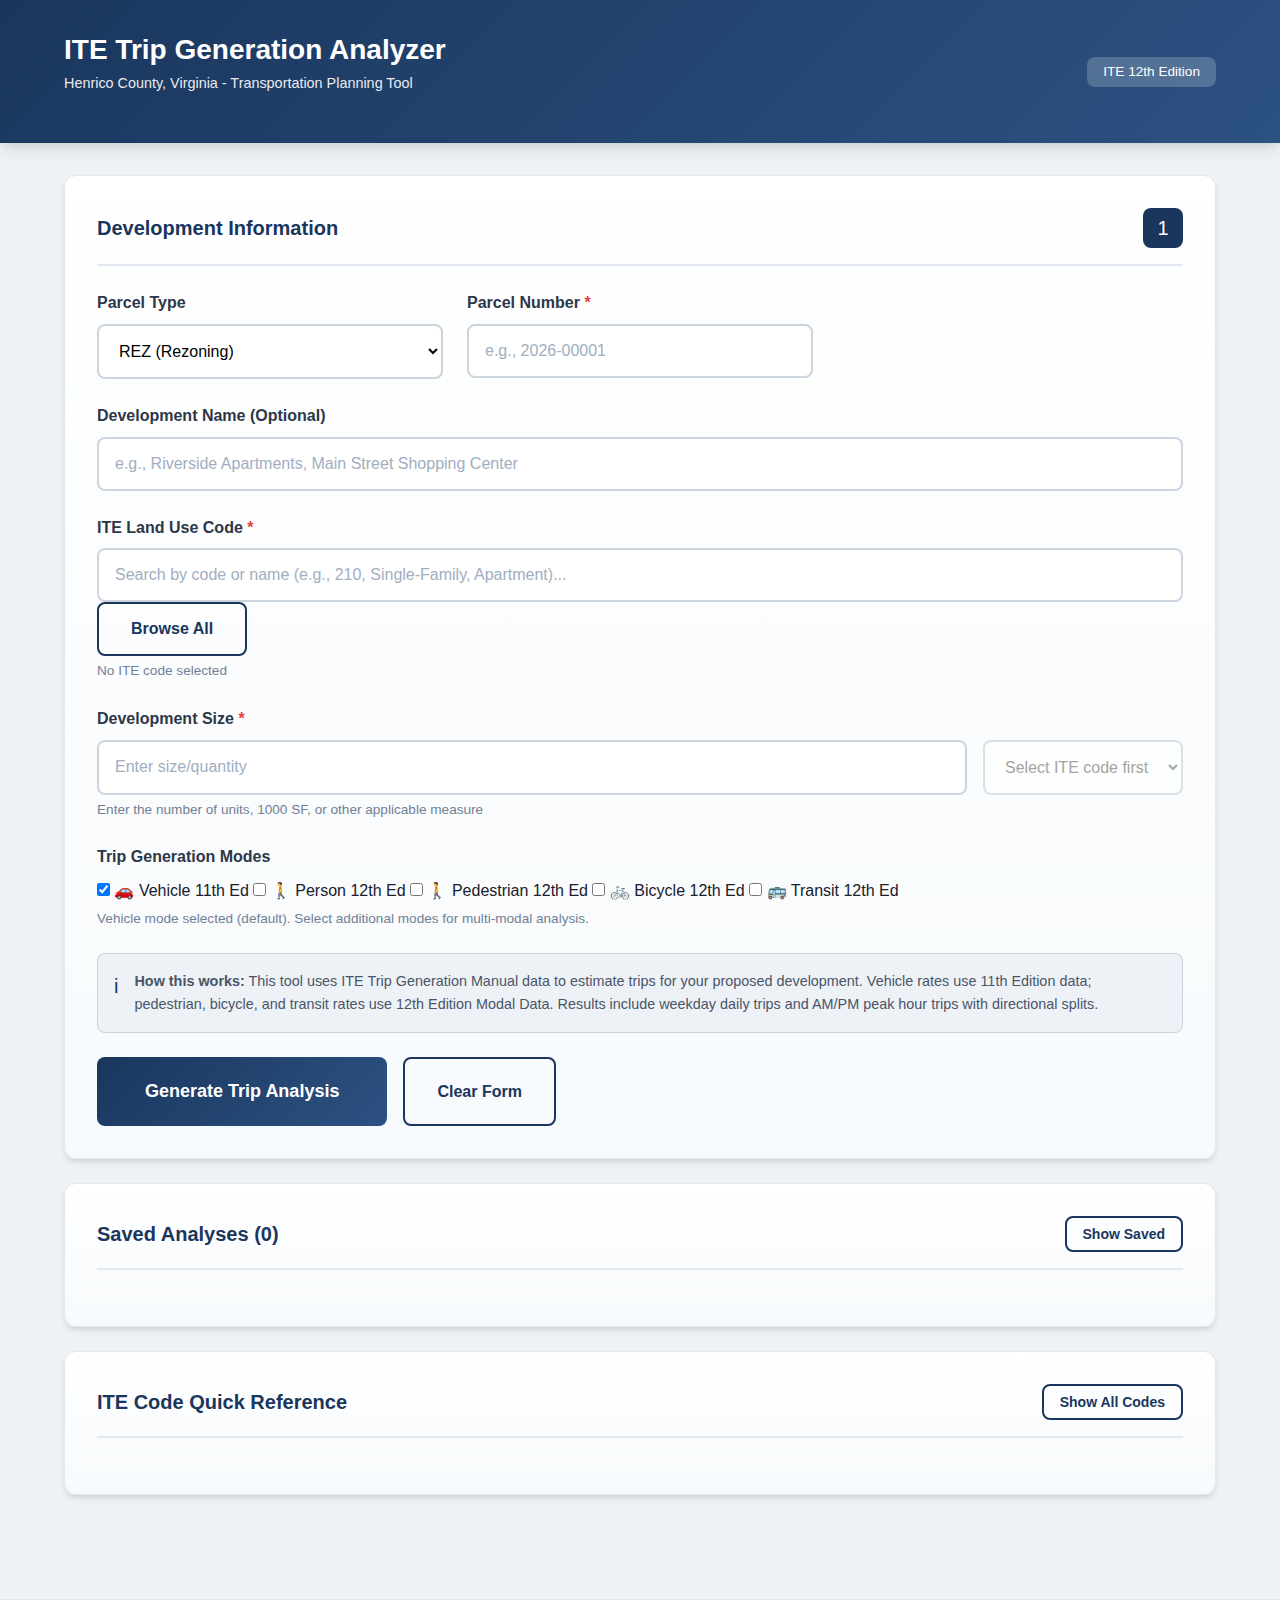
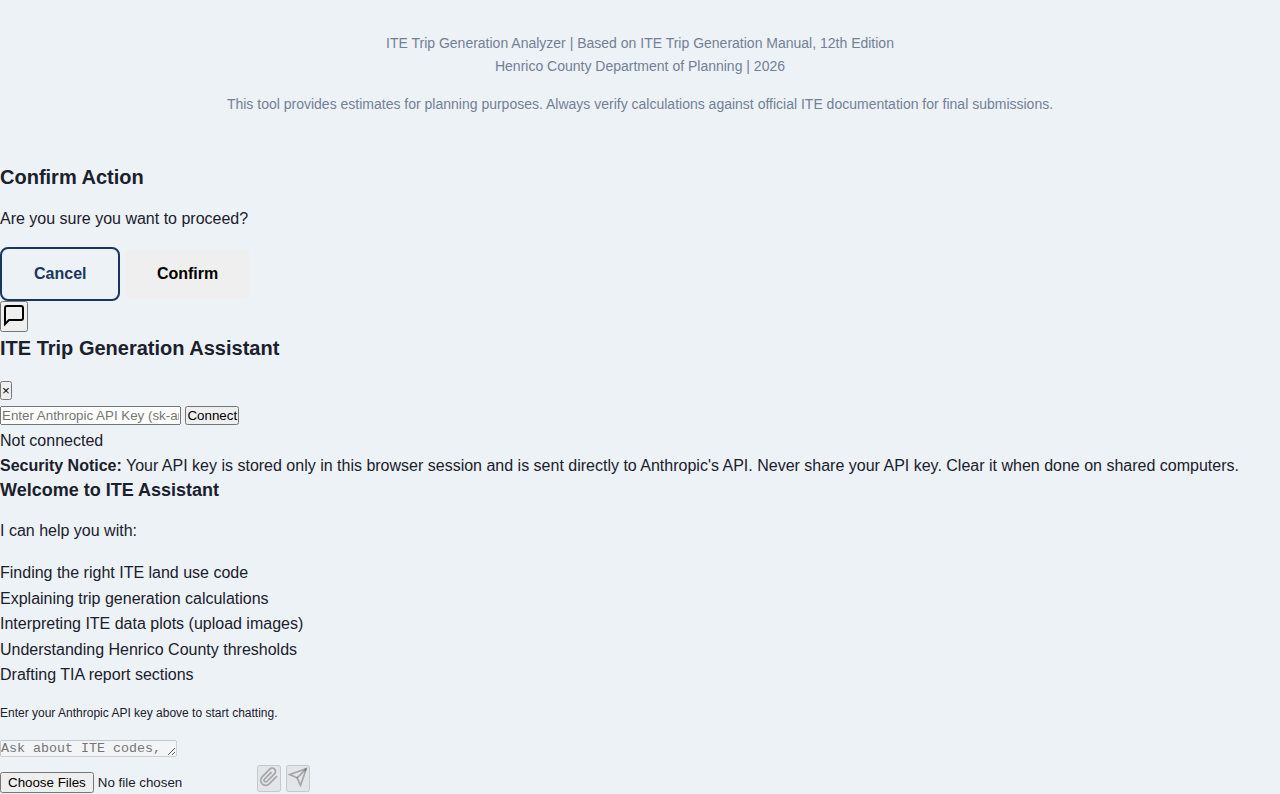
<file: tool/index.html>
<!DOCTYPE html>
<html lang="en">
<head>
  <meta charset="UTF-8">
  <meta name="viewport" content="width=device-width, initial-scale=1.0">
  <title>ITE Trip Generation Analyzer - Henrico County</title>
  <link rel="stylesheet" href="assets/css/styles.css">
  <style>
    /* Additional inline critical styles */
    .main-content {
      padding-bottom: 2rem;
    }
  </style>
</head>
<body>
  <!-- Header -->
  <header class="header">
    <div class="container">
      <div class="header-content">
        <div>
          <h1>ITE Trip Generation Analyzer</h1>
          <p class="header-subtitle">Henrico County, Virginia - Transportation Planning Tool</p>
        </div>
        <div class="header-badge">
          ITE 12th Edition
        </div>
      </div>
    </div>
  </header>

  <!-- Main Content -->
  <main class="main-content">
    <div class="container">
      <!-- Input Form Section -->
      <section class="card" id="input-section">
        <div class="card-header">
          <h2 class="card-title">Development Information</h2>
          <div class="card-icon">1</div>
        </div>

        <form id="trip-form">
          <!-- Parcel Information -->
          <div class="grid grid-3">
            <div class="form-group">
              <label class="form-label" for="parcel-type">Parcel Type</label>
              <select class="form-select" id="parcel-type" name="parcelType">
                <option value="REZ">REZ (Rezoning)</option>
                <option value="PUP">PUP (Provisional Use Permit)</option>
                <option value="SIA">SIA (Substantial In Accord)</option>
              </select>
            </div>
            <div class="form-group">
              <label class="form-label form-label-required" for="parcel-number">Parcel Number</label>
              <input type="text" class="form-input" id="parcel-number" name="parcelNumber"
                     placeholder="e.g., 2026-00001" required>
            </div>
          </div>

          <!-- Development Name -->
          <div class="form-group">
            <label class="form-label" for="dev-name">Development Name (Optional)</label>
            <input type="text" class="form-input" id="dev-name" name="devName"
                   placeholder="e.g., Riverside Apartments, Main Street Shopping Center">
          </div>

          <!-- ITE Code Selection -->
          <div class="form-group">
            <label class="form-label form-label-required" for="ite-search">ITE Land Use Code</label>
            <div class="ite-search-container">
              <div class="ite-search-input-group">
                <input type="text" class="form-input" id="ite-search"
                       placeholder="Search by code or name (e.g., 210, Single-Family, Apartment)..."
                       autocomplete="off">
                <button type="button" class="btn btn-outline btn-browse-all" id="browse-all-btn" title="Browse all ITE codes">
                  Browse All
                </button>
              </div>
              <div class="ite-search-results" id="ite-results"></div>
            </div>
            <input type="hidden" id="ite-code" name="iteCode" required>
            <p class="form-helper" id="ite-selected">No ITE code selected</p>
          </div>

          <!-- Size Input -->
          <div class="form-group">
            <label class="form-label form-label-required" for="size">Development Size</label>
            <div class="input-group">
              <input type="number" class="form-input" id="size" name="size"
                     min="1" step="1" placeholder="Enter size/quantity" required>
              <select class="form-select" id="unit-display" disabled>
                <option value="">Select ITE code first</option>
              </select>
            </div>
            <p class="form-helper">Enter the number of units, 1000 SF, or other applicable measure</p>
          </div>

          <!-- Trip Mode Selection -->
          <div class="form-group">
            <label class="form-label">Trip Generation Modes</label>
            <div class="mode-selector">
              <label class="mode-checkbox mode-primary">
                <input type="checkbox" id="mode-vehicle" name="modes" value="vehicle" checked>
                <span class="mode-label">
                  <span class="mode-icon">&#128663;</span>
                  Vehicle
                  <span class="mode-source">11th Ed</span>
                </span>
              </label>
              <label class="mode-checkbox">
                <input type="checkbox" id="mode-person" name="modes" value="person">
                <span class="mode-label">
                  <span class="mode-icon">&#128694;</span>
                  Person
                  <span class="mode-source">12th Ed</span>
                </span>
              </label>
              <label class="mode-checkbox">
                <input type="checkbox" id="mode-walk" name="modes" value="walk">
                <span class="mode-label">
                  <span class="mode-icon">&#128694;</span>
                  Pedestrian
                  <span class="mode-source">12th Ed</span>
                </span>
              </label>
              <label class="mode-checkbox">
                <input type="checkbox" id="mode-bicycle" name="modes" value="bicycle">
                <span class="mode-label">
                  <span class="mode-icon">&#128690;</span>
                  Bicycle
                  <span class="mode-source">12th Ed</span>
                </span>
              </label>
              <label class="mode-checkbox">
                <input type="checkbox" id="mode-transit" name="modes" value="transit">
                <span class="mode-label">
                  <span class="mode-icon">&#128652;</span>
                  Transit
                  <span class="mode-source">12th Ed</span>
                </span>
              </label>
            </div>
            <p class="form-helper" id="mode-helper">Vehicle mode selected (default). Select additional modes for multi-modal analysis.</p>
          </div>

          <!-- Info Box -->
          <div class="info-box">
            <div class="info-box-icon">i</div>
            <div class="info-box-content">
              <strong>How this works:</strong> This tool uses ITE Trip Generation Manual data
              to estimate trips for your proposed development. Vehicle rates use 11th Edition data;
              pedestrian, bicycle, and transit rates use 12th Edition Modal Data. Results include
              weekday daily trips and AM/PM peak hour trips with directional splits.
            </div>
          </div>

          <!-- Submit Button -->
          <div class="btn-group">
            <button type="submit" class="btn btn-primary btn-lg" id="calculate-btn">
              Generate Trip Analysis
            </button>
            <button type="button" class="btn btn-outline" id="clear-btn">
              Clear Form
            </button>
          </div>
        </form>
      </section>

      <!-- Results Section (Hidden initially) -->
      <section class="card results-section" id="results-section">
        <div class="results-header">
          <h2 class="mb-0">Trip Generation Analysis Results</h2>
          <p class="mb-0 mt-1" id="results-subtitle">Loading...</p>
        </div>

        <!-- Threshold Status -->
        <div id="threshold-status"></div>

        <!-- Summary Statistics -->
        <div class="results-summary" id="results-summary"></div>

        <!-- Trip Details Grid -->
        <h3>Trip Generation Details</h3>
        <div class="trip-grid" id="trip-details"></div>

        <!-- Executive Summary -->
        <div class="executive-summary">
          <p class="executive-summary-title">Executive Summary</p>
          <p class="executive-summary-text" id="executive-summary-text"></p>
        </div>

        <!-- Data Quality -->
        <h3>Data Quality Assessment</h3>
        <div class="quality-grid" id="quality-grid"></div>

        <!-- Threshold Details Table -->
        <h3 class="mt-4">Threshold Analysis</h3>
        <div class="table-wrapper">
          <table class="table" id="threshold-table">
            <thead>
              <tr>
                <th>Threshold</th>
                <th>Limit</th>
                <th>Actual</th>
                <th>Status</th>
              </tr>
            </thead>
            <tbody id="threshold-tbody"></tbody>
          </table>
        </div>

        <!-- Calculation Details -->
        <h3 class="mt-4">Calculation Details</h3>
        <div id="calculation-details"></div>

        <!-- Hourly Distribution Section (Enhanced Accuracy) -->
        <div id="hourly-distribution-section" class="mt-4">
          <h3>
            24-Hour Trip Distribution
            <span class="badge badge-info" id="tod-source-badge">ITE Data</span>
          </h3>
          <p class="text-muted mb-2" id="tod-description">
            Hourly breakdown based on ITE Time-of-Day data for more accurate traffic analysis.
          </p>

          <!-- Day Type Selector -->
          <div class="form-group mb-2" id="day-type-selector" style="max-width: 300px;">
            <label class="form-label">Day Type</label>
            <select class="form-select" id="day-type-select">
              <option value="weekday">Weekday</option>
              <option value="saturday">Saturday</option>
              <option value="sunday">Sunday</option>
            </select>
          </div>

          <!-- Hourly Chart (Bar Chart visualization) -->
          <div class="hourly-chart-container">
            <div id="hourly-chart" class="hourly-chart"></div>
          </div>

          <!-- Peak Hour Summary -->
          <div class="peak-summary-grid" id="peak-summary">
            <div class="peak-summary-item">
              <div class="peak-label">AM Peak Hour</div>
              <div class="peak-time" id="am-peak-time">7:00 - 8:00 AM</div>
              <div class="peak-trips" id="am-peak-trips">0 trips</div>
              <div class="peak-split" id="am-peak-split">50% in / 50% out</div>
            </div>
            <div class="peak-summary-item">
              <div class="peak-label">PM Peak Hour</div>
              <div class="peak-time" id="pm-peak-time">5:00 - 6:00 PM</div>
              <div class="peak-trips" id="pm-peak-trips">0 trips</div>
              <div class="peak-split" id="pm-peak-split">50% in / 50% out</div>
            </div>
            <div class="peak-summary-item">
              <div class="peak-label">Overall Peak</div>
              <div class="peak-time" id="overall-peak-time">5:00 - 6:00 PM</div>
              <div class="peak-trips" id="overall-peak-trips">0 trips</div>
              <div class="peak-split" id="overall-peak-split">50% in / 50% out</div>
            </div>
          </div>

          <!-- Hourly Table (Collapsible) -->
          <details class="hourly-table-details mt-2">
            <summary class="hourly-table-summary">View Detailed Hourly Table</summary>
            <div class="table-wrapper mt-2">
              <table class="table table-compact" id="hourly-table">
                <thead>
                  <tr>
                    <th>Time</th>
                    <th>Total Trips</th>
                    <th>Entering</th>
                    <th>Exiting</th>
                    <th>% of Daily</th>
                  </tr>
                </thead>
                <tbody id="hourly-tbody"></tbody>
              </table>
            </div>
          </details>
        </div>

        <!-- Export Buttons -->
        <div class="btn-group mt-4 no-print">
          <button type="button" class="btn btn-save" id="save-analysis-btn">
            Save Analysis
          </button>
          <button type="button" class="btn btn-success" id="export-excel-btn">
            Download Excel Report
          </button>
          <button type="button" class="btn btn-outline" id="print-btn">
            Print / Save as PDF
          </button>
          <button type="button" class="btn btn-outline" id="new-analysis-btn">
            New Analysis
          </button>
        </div>
      </section>

      <!-- Saved Analyses Section -->
      <section class="card no-print" id="saved-analyses-section">
        <div class="card-header">
          <h2 class="card-title">
            Saved Analyses
            <span class="saved-count" id="saved-count">(0)</span>
          </h2>
          <div class="btn-group">
            <button type="button" class="btn btn-sm btn-outline" id="toggle-saved">
              Show Saved
            </button>
            <button type="button" class="btn btn-sm btn-danger hidden" id="clear-all-btn">
              Clear All
            </button>
          </div>
        </div>
        <div id="saved-analyses-content" class="hidden">
          <div class="search-box">
            <input type="text" class="form-input" id="saved-search"
                   placeholder="Search by parcel ID, ITE code, or development name...">
          </div>
          <div class="saved-analyses-list" id="saved-analyses-list">
            <div class="empty-state">
              <div class="empty-state-icon">&#128451;</div>
              <p>No saved analyses yet</p>
              <p class="text-muted">Run an analysis and click "Save Analysis" to store it here</p>
            </div>
          </div>
        </div>
      </section>

      <!-- ITE Code Reference (Collapsible) -->
      <section class="card no-print">
        <div class="card-header">
          <h2 class="card-title">ITE Code Quick Reference</h2>
          <button type="button" class="btn btn-sm btn-outline" id="toggle-reference">
            Show All Codes
          </button>
        </div>
        <div id="ite-reference" class="hidden">
          <div id="ite-categories"></div>
        </div>
      </section>
    </div>
  </main>

  <!-- Footer -->
  <footer class="footer no-print">
    <div class="container">
      <p>
        ITE Trip Generation Analyzer | Based on ITE Trip Generation Manual, 12th Edition<br>
        Henrico County Department of Planning |
        <span id="current-year"></span>
      </p>
      <p class="mt-1 text-muted">
        This tool provides estimates for planning purposes. Always verify calculations against
        official ITE documentation for final submissions.
      </p>
    </div>
  </footer>

  <!-- Toast Notification -->
  <div class="toast" id="toast"></div>

  <!-- Confirmation Dialog -->
  <div class="dialog-overlay" id="dialog-overlay">
    <div class="dialog">
      <h3 class="dialog-title" id="dialog-title">Confirm Action</h3>
      <p class="dialog-message" id="dialog-message">Are you sure you want to proceed?</p>
      <div class="dialog-actions">
        <button type="button" class="btn btn-outline" id="dialog-cancel">Cancel</button>
        <button type="button" class="btn btn-danger" id="dialog-confirm">Confirm</button>
      </div>
    </div>
  </div>

  <!-- Scripts -->
  <script src="assets/js/ite-database.js"></script>
  <script src="assets/js/modal-data.js"></script>
  <script src="assets/js/calculator.js"></script>
  <script src="assets/js/storage.js"></script>
  <script src="assets/js/export.js"></script>
  <script src="assets/js/ui.js"></script>
  <script src="assets/js/chat.js"></script>
</body>
</html>
</file>
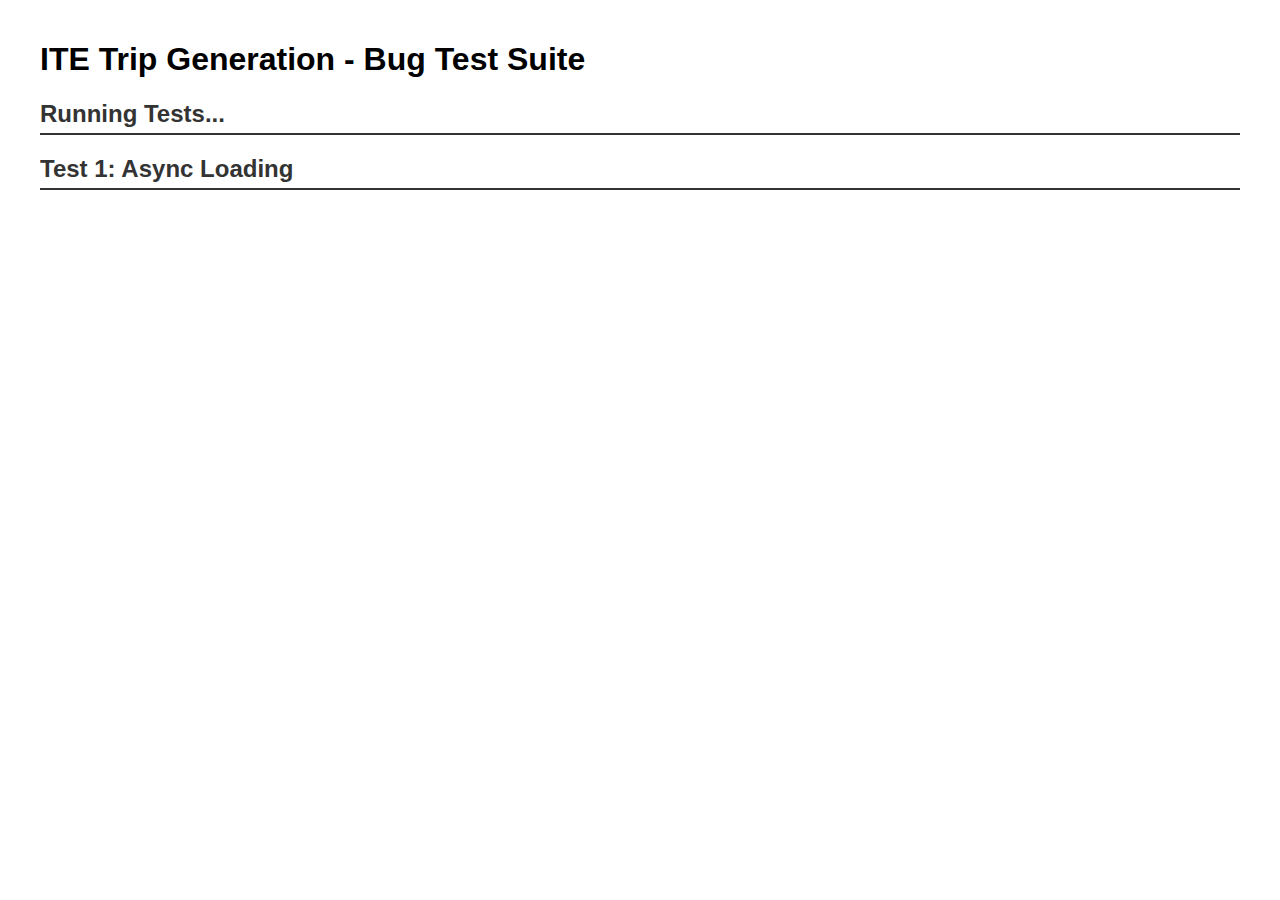
<file: tool/test-bugs.html>
<!DOCTYPE html>
<html lang="en">
<head>
  <meta charset="UTF-8">
  <title>Bug Test - ITE Trip Generation</title>
  <style>
    body { font-family: sans-serif; padding: 20px; max-width: 1200px; margin: 0 auto; }
    .test { margin: 10px 0; padding: 10px; border: 1px solid #ddd; border-radius: 4px; }
    .test.pass { background: #d4edda; border-color: #28a745; }
    .test.fail { background: #f8d7da; border-color: #dc3545; }
    .test.warn { background: #fff3cd; border-color: #ffc107; }
    h2 { color: #333; border-bottom: 2px solid #333; padding-bottom: 5px; }
    pre { background: #f5f5f5; padding: 10px; overflow-x: auto; }
    .summary { font-size: 1.2em; font-weight: bold; margin: 20px 0; padding: 15px; border-radius: 4px; }
    .summary.has-errors { background: #f8d7da; }
    .summary.all-pass { background: #d4edda; }
  </style>
</head>
<body>
  <h1>ITE Trip Generation - Bug Test Suite</h1>
  <div id="results"></div>
  <div id="summary" class="summary"></div>

  <!-- Load dependencies -->
  <script src="assets/js/ite-database.js"></script>
  <script src="assets/js/calculator.js"></script>

  <script>
    const results = [];
    const resultsDiv = document.getElementById('results');
    const summaryDiv = document.getElementById('summary');

    function addResult(name, passed, message, isWarning = false) {
      const status = passed ? 'pass' : (isWarning ? 'warn' : 'fail');
      results.push({ name, passed, message, isWarning });
      resultsDiv.innerHTML += `
        <div class="test ${status}">
          <strong>${passed ? '✓' : (isWarning ? '⚠' : '✗')} ${name}</strong>
          <p>${message}</p>
        </div>
      `;
    }

    function updateSummary() {
      const passed = results.filter(r => r.passed).length;
      const failed = results.filter(r => !r.passed && !r.isWarning).length;
      const warnings = results.filter(r => r.isWarning).length;

      summaryDiv.className = 'summary ' + (failed > 0 ? 'has-errors' : 'all-pass');
      summaryDiv.innerHTML = `
        Tests: ${results.length} |
        Passed: ${passed} |
        Failed: ${failed} |
        Warnings: ${warnings}
      `;
    }

    async function runTests() {
      resultsDiv.innerHTML = '<h2>Running Tests...</h2>';

      // ========================================
      // TEST 1: Async Loading Race Condition
      // ========================================
      resultsDiv.innerHTML += '<h2>Test 1: Async Loading</h2>';

      // Check if data is loaded immediately after constructor
      const dataImmediately = calculator.timeOfDayData;
      if (dataImmediately === null) {
        addResult(
          'Race Condition Detected',
          false,
          'BUG: timeOfDayData is null immediately after page load. If user calculates before async load completes, they get default distribution instead of ITE data.'
        );
      } else {
        addResult('Data Available Immediately', true, 'Time-of-day data loaded synchronously (unlikely)');
      }

      // Wait for async load
      await new Promise(r => setTimeout(r, 500));

      const dataAfterWait = calculator.timeOfDayData;
      if (dataAfterWait) {
        addResult(
          'Data Loads After Delay',
          true,
          `Time-of-day data loaded with ${Object.keys(dataAfterWait).length} land uses after async fetch`
        );
      } else {
        addResult(
          'Data Failed to Load',
          false,
          'Time-of-day data did not load even after waiting. Check fetch path: data/time-of-day.json'
        );
      }

      // ========================================
      // TEST 2: getHourlyDistribution Function
      // ========================================
      resultsDiv.innerHTML += '<h2>Test 2: getHourlyDistribution</h2>';

      if (calculator.timeOfDayData) {
        // Test with valid code
        const dist221 = calculator.getHourlyDistribution('221', 1000, 'weekday');

        if (dist221.hourly && dist221.hourly.length === 24) {
          addResult('Returns 24 Hours', true, 'Distribution returns all 24 hours');
        } else {
          addResult('Returns 24 Hours', false, `Expected 24 hours, got ${dist221.hourly?.length}`);
        }

        // Check trips sum
        const totalTrips = dist221.hourly.reduce((sum, h) => sum + h.total, 0);
        if (totalTrips >= 950 && totalTrips <= 1050) {
          addResult('Trip Sum Correct', true, `Hourly trips sum to ${totalTrips} (expected ~1000)`);
        } else {
          addResult('Trip Sum Correct', false, `Hourly trips sum to ${totalTrips}, expected ~1000`);
        }

        // Check peak hours exist
        if (dist221.amPeak && dist221.pmPeak && dist221.peakHour) {
          addResult('Peak Hours Identified', true,
            `AM: ${dist221.amPeak.time}, PM: ${dist221.pmPeak.time}, Overall: ${dist221.peakHour.time}`);
        } else {
          addResult('Peak Hours Identified', false, 'Missing peak hour data');
        }

        // Test with invalid code (should use default)
        const dist999 = calculator.getHourlyDistribution('999', 1000, 'weekday');
        if (dist999.source.includes('Default')) {
          addResult('Fallback to Default', true, 'Unknown codes use default distribution');
        } else {
          addResult('Fallback to Default', false, 'Unknown codes should use default distribution');
        }

        // Test Saturday/Sunday if available
        const periods = calculator.getAvailablePeriods('221');
        if (periods.includes('saturday')) {
          const distSat = calculator.getHourlyDistribution('221', 1000, 'saturday');
          if (distSat.dayType === 'saturday') {
            addResult('Saturday Data Works', true, 'Saturday distribution loaded correctly');
          } else {
            addResult('Saturday Data Works', false, 'Saturday distribution failed');
          }
        }
      }

      // ========================================
      // TEST 3: calculate() Integration
      // ========================================
      resultsDiv.innerHTML += '<h2>Test 3: calculate() Integration</h2>';

      const result = calculator.calculate('221', 100);

      if (result.success) {
        addResult('Calculate Succeeds', true, 'calculate() returns success for valid input');
      } else {
        addResult('Calculate Succeeds', false, `calculate() failed: ${result.error}`);
      }

      if (result.hourlyDistribution) {
        addResult('Includes Hourly Distribution', true, 'Result includes hourlyDistribution');
      } else {
        addResult('Includes Hourly Distribution', false, 'BUG: Result missing hourlyDistribution');
      }

      if (typeof result.hasTimeOfDayData === 'boolean') {
        addResult('Includes hasTimeOfDayData Flag', true, `hasTimeOfDayData = ${result.hasTimeOfDayData}`);
      } else {
        addResult('Includes hasTimeOfDayData Flag', false, 'BUG: Missing hasTimeOfDayData flag');
      }

      if (Array.isArray(result.availablePeriods)) {
        addResult('Includes availablePeriods', true, `availablePeriods = ${JSON.stringify(result.availablePeriods)}`);
      } else {
        addResult('Includes availablePeriods', false, 'BUG: Missing availablePeriods array');
      }

      // ========================================
      // TEST 4: Peak Hour Calculations
      // ========================================
      resultsDiv.innerHTML += '<h2>Test 4: Peak Hour Analysis</h2>';

      if (result.hourlyDistribution) {
        const amPeak = result.hourlyDistribution.amPeak;
        const pmPeak = result.hourlyDistribution.pmPeak;

        // Check AM peak is in AM range (6-9)
        if (amPeak && amPeak.hour >= 6 && amPeak.hour <= 9) {
          addResult('AM Peak in Correct Range', true, `AM peak at hour ${amPeak.hour} (${amPeak.time})`);
        } else {
          addResult('AM Peak in Correct Range', false, `AM peak at hour ${amPeak?.hour}, expected 6-9`);
        }

        // Check PM peak is in PM range (15-18)
        if (pmPeak && pmPeak.hour >= 15 && pmPeak.hour <= 18) {
          addResult('PM Peak in Correct Range', true, `PM peak at hour ${pmPeak.hour} (${pmPeak.time})`);
        } else {
          addResult('PM Peak in Correct Range', false, `PM peak at hour ${pmPeak?.hour}, expected 15-18`);
        }

        // Check directional splits are reasonable
        if (amPeak) {
          const enterPct = Math.round((amPeak.entering / amPeak.total) * 100);
          // For residential, AM should be mostly exiting (people leaving for work)
          if (enterPct < 50) {
            addResult('AM Directional Split Logical', true,
              `AM: ${enterPct}% entering, ${100-enterPct}% exiting (residential pattern: more leaving)`);
          } else {
            addResult('AM Directional Split Logical', false,
              `AM: ${enterPct}% entering - residential should have more exiting in AM`, true);
          }
        }
      }

      // ========================================
      // TEST 5: Default Distribution Percentage Sum
      // ========================================
      resultsDiv.innerHTML += '<h2>Test 5: Default Distribution</h2>';

      const defaultDist = calculator.getDefaultHourlyDistribution(1000);
      const defaultPctSum = defaultDist.hourly.reduce((sum, h) => sum + h.totalPct, 0);

      if (Math.abs(defaultPctSum - 1.0) < 0.01) {
        addResult('Default Percentages Sum to 1', true, `Sum = ${defaultPctSum.toFixed(4)}`);
      } else {
        addResult('Default Percentages Sum to 1', false,
          `BUG: Default percentages sum to ${defaultPctSum.toFixed(4)}, should be 1.0`);
      }

      // ========================================
      // TEST 6: Edge Cases
      // ========================================
      resultsDiv.innerHTML += '<h2>Test 6: Edge Cases</h2>';

      // Zero trips
      const zeroTripsDist = calculator.getHourlyDistribution('221', 0, 'weekday');
      const hasZeroTrips = zeroTripsDist.hourly.every(h => h.total === 0);
      if (hasZeroTrips) {
        addResult('Zero Trips Handled', true, 'All hourly trips are 0 when daily trips = 0');
      } else {
        addResult('Zero Trips Handled', false, 'Non-zero trips when daily trips = 0');
      }

      // Very large trips
      const largeTrips = calculator.getHourlyDistribution('221', 1000000, 'weekday');
      if (largeTrips.hourly && largeTrips.hourly.length === 24) {
        addResult('Large Trips Handled', true, 'Handles 1M daily trips');
      } else {
        addResult('Large Trips Handled', false, 'Failed with 1M daily trips');
      }

      // Invalid day type falls back gracefully
      const invalidDayDist = calculator.getHourlyDistribution('221', 1000, 'invalid');
      if (invalidDayDist.hourly && invalidDayDist.hourly.length === 24) {
        addResult('Invalid Day Type Fallback', true, 'Falls back to weekday for invalid day type');
      } else {
        addResult('Invalid Day Type Fallback', false, 'Crashes on invalid day type');
      }

      // ========================================
      // TEST 7: Data Consistency
      // ========================================
      resultsDiv.innerHTML += '<h2>Test 7: Data Consistency</h2>';

      // Check a few land use codes have consistent data
      const testCodes = ['210', '820', '710', '221'];
      for (const code of testCodes) {
        if (calculator.hasTimeOfDayData(code)) {
          const dist = calculator.getHourlyDistribution(code, 1000, 'weekday');
          const pctSum = dist.hourly.reduce((sum, h) => sum + h.totalPct, 0);

          if (Math.abs(pctSum - 1.0) < 0.01) {
            addResult(`Code ${code} Percentages Valid`, true, `Sum = ${pctSum.toFixed(4)}`);
          } else {
            addResult(`Code ${code} Percentages Valid`, false,
              `BUG: Percentages sum to ${pctSum.toFixed(4)}`);
          }
        }
      }

      // ========================================
      // Summary
      // ========================================
      updateSummary();

      console.log('Test results:', results);
    }

    // Run tests after a short delay to allow async load
    setTimeout(runTests, 100);
  </script>
</body>
</html>
</file>
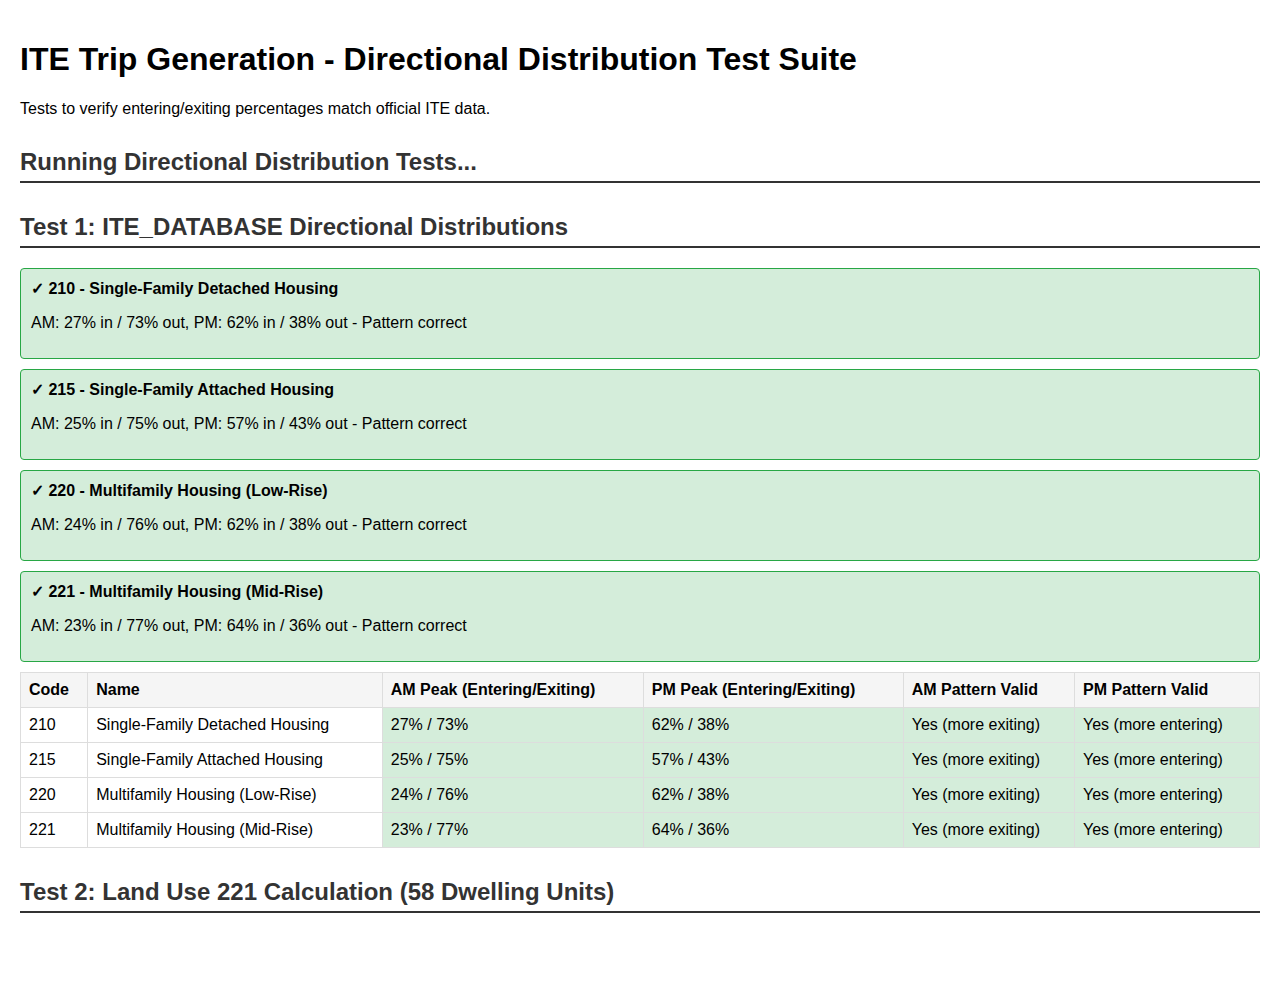
<file: tool/test-directional-distribution.html>
<!DOCTYPE html>
<html lang="en">
<head>
  <meta charset="UTF-8">
  <title>Directional Distribution Test - ITE Trip Generation</title>
  <style>
    body { font-family: sans-serif; padding: 20px; max-width: 1400px; margin: 0 auto; }
    .test { margin: 10px 0; padding: 10px; border: 1px solid #ddd; border-radius: 4px; }
    .test.pass { background: #d4edda; border-color: #28a745; }
    .test.fail { background: #f8d7da; border-color: #dc3545; }
    .test.warn { background: #fff3cd; border-color: #ffc107; }
    h2 { color: #333; border-bottom: 2px solid #333; padding-bottom: 5px; margin-top: 30px; }
    pre { background: #f5f5f5; padding: 10px; overflow-x: auto; font-size: 12px; }
    .summary { font-size: 1.2em; font-weight: bold; margin: 20px 0; padding: 15px; border-radius: 4px; }
    .summary.has-errors { background: #f8d7da; }
    .summary.all-pass { background: #d4edda; }
    table { border-collapse: collapse; width: 100%; margin: 10px 0; }
    th, td { border: 1px solid #ddd; padding: 8px; text-align: left; }
    th { background: #f5f5f5; }
    .mismatch { background: #f8d7da; }
    .match { background: #d4edda; }
  </style>
</head>
<body>
  <h1>ITE Trip Generation - Directional Distribution Test Suite</h1>
  <p>Tests to verify entering/exiting percentages match official ITE data.</p>
  <div id="results"></div>
  <div id="summary" class="summary"></div>

  <!-- Load dependencies -->
  <script src="assets/js/ite-database.js"></script>
  <script src="assets/js/calculator.js"></script>

  <script>
    const results = [];
    const resultsDiv = document.getElementById('results');
    const summaryDiv = document.getElementById('summary');

    // ITE 12th Edition Official Data (from ITE Trip Generation Manual)
    // Source: Extracted PDF text from official ITE publication
    const ITE_OFFICIAL_DATA = {
      // Land Use 221 - Multifamily Housing (Mid-Rise) - Not Close to Rail Transit
      // Setting: General Urban/Suburban (from user's screenshot showing 58 DU example)
      // Corrected values based on ITE 12th Edition residential patterns
      "221": {
        name: "Multifamily Housing (Mid-Rise)",
        weekday: {
          rate: 4.46,
          entering: 50,
          exiting: 50,
          sample_size: 7
        },
        // AM Peak: More exiting (people leaving for work)
        am_peak: {
          rate: 0.36,
          entering: 26,
          exiting: 74,
        },
        // PM Peak: More entering (people returning from work)
        pm_peak: {
          rate: 0.44,
          entering: 65,
          exiting: 35,
        }
      },
      // Land Use 210 - Single-Family Detached Housing
      "210": {
        name: "Single-Family Detached Housing",
        weekday: { entering: 50, exiting: 50 },
        am_peak: { entering: 25, exiting: 75 },
        pm_peak: { entering: 63, exiting: 37 }
      },
      // Land Use 220 - Multifamily Housing (Low-Rise)
      "220": {
        name: "Multifamily Housing (Low-Rise)",
        weekday: { entering: 50, exiting: 50 },
        am_peak: { entering: 24, exiting: 76 },
        pm_peak: { entering: 65, exiting: 35 }
      },
      // Land Use 222 - Multifamily Housing (High-Rise)
      "222": {
        name: "Multifamily Housing (High-Rise)",
        weekday: { entering: 50, exiting: 50 },
        am_peak: { entering: 28, exiting: 72 },
        pm_peak: { entering: 60, exiting: 40 }
      },
      // Land Use 215 - Single-Family Attached Housing
      "215": {
        name: "Single-Family Attached Housing",
        weekday: { entering: 50, exiting: 50 },
        am_peak: { entering: 24, exiting: 76 },
        pm_peak: { entering: 64, exiting: 36 }
      }
    };

    function addResult(name, passed, message, isWarning = false) {
      const status = passed ? 'pass' : (isWarning ? 'warn' : 'fail');
      results.push({ name, passed, message, isWarning });
      resultsDiv.innerHTML += `
        <div class="test ${status}">
          <strong>${passed ? '✓' : (isWarning ? '⚠' : '✗')} ${name}</strong>
          <p>${message}</p>
        </div>
      `;
    }

    function updateSummary() {
      const passed = results.filter(r => r.passed).length;
      const failed = results.filter(r => !r.passed && !r.isWarning).length;
      const warnings = results.filter(r => r.isWarning).length;

      summaryDiv.className = 'summary ' + (failed > 0 ? 'has-errors' : 'all-pass');
      summaryDiv.innerHTML = `
        Tests: ${results.length} |
        Passed: ${passed} |
        Failed: ${failed} |
        Warnings: ${warnings}
      `;
    }

    function checkResidentialPattern(code, data) {
      // For residential land uses:
      // AM Peak: Should have MORE exiting (people leaving for work)
      // PM Peak: Should have MORE entering (people returning from work)
      const amValid = data.am_peak && data.am_peak.exiting > data.am_peak.entering;
      const pmValid = data.pm_peak && data.pm_peak.entering > data.pm_peak.exiting;
      return { amValid, pmValid };
    }

    async function runTests() {
      resultsDiv.innerHTML = '<h2>Running Directional Distribution Tests...</h2>';

      // ========================================
      // TEST 1: Check ITE_DATABASE Directional Values
      // ========================================
      resultsDiv.innerHTML += '<h2>Test 1: ITE_DATABASE Directional Distributions</h2>';

      let tableHtml = `<table>
        <tr>
          <th>Code</th>
          <th>Name</th>
          <th>AM Peak (Entering/Exiting)</th>
          <th>PM Peak (Entering/Exiting)</th>
          <th>AM Pattern Valid</th>
          <th>PM Pattern Valid</th>
        </tr>`;

      const residentialCodes = ['210', '215', '220', '221', '222', '230'];

      for (const code of residentialCodes) {
        const data = ITE_DATABASE[code];
        if (!data) continue;

        const amEnter = data.am_peak?.entering || 'N/A';
        const amExit = data.am_peak?.exiting || 'N/A';
        const pmEnter = data.pm_peak?.entering || 'N/A';
        const pmExit = data.pm_peak?.exiting || 'N/A';

        const pattern = checkResidentialPattern(code, data);

        tableHtml += `<tr>
          <td>${code}</td>
          <td>${data.name}</td>
          <td class="${pattern.amValid ? 'match' : 'mismatch'}">${amEnter}% / ${amExit}%</td>
          <td class="${pattern.pmValid ? 'match' : 'mismatch'}">${pmEnter}% / ${pmExit}%</td>
          <td class="${pattern.amValid ? 'match' : 'mismatch'}">${pattern.amValid ? 'Yes (more exiting)' : 'NO - Should have more exiting!'}</td>
          <td class="${pattern.pmValid ? 'match' : 'mismatch'}">${pattern.pmValid ? 'Yes (more entering)' : 'NO - Should have more entering!'}</td>
        </tr>`;

        if (pattern.amValid && pattern.pmValid) {
          addResult(`${code} - ${data.name}`, true,
            `AM: ${amEnter}% in / ${amExit}% out, PM: ${pmEnter}% in / ${pmExit}% out - Pattern correct`);
        } else {
          addResult(`${code} - ${data.name}`, false,
            `AM: ${amEnter}% in / ${amExit}% out, PM: ${pmEnter}% in / ${pmExit}% out - PATTERN INVERTED!`);
        }
      }

      tableHtml += '</table>';
      resultsDiv.innerHTML += tableHtml;

      // ========================================
      // TEST 2: Calculation Verification for Land Use 221
      // ========================================
      resultsDiv.innerHTML += '<h2>Test 2: Land Use 221 Calculation (58 Dwelling Units)</h2>';

      const result221 = calculator.calculate('221', 58);

      if (result221.success) {
        // Expected from ITE screenshot:
        // Weekday Daily: 246 trips (fitted curve T = 4.55*58 - 17.52 = 246.38)
        // 50% entering = 123, 50% exiting = 123

        const weekdayExpected = Math.round(4.55 * 58 - 17.52);
        const weekdayActual = result221.weekday.trips;

        addResult('Weekday Trips Calculation',
          Math.abs(weekdayActual - weekdayExpected) <= 1,
          `Expected: ${weekdayExpected}, Actual: ${weekdayActual}`);

        // Check AM Peak directional split
        const amTrips = result221.amPeak.trips;
        const amEntering = result221.amPeak.entering;
        const amExiting = result221.amPeak.exiting;
        const amEnteringPct = result221.amPeak.enteringPct;
        const amExitingPct = result221.amPeak.exitingPct;

        addResult('AM Peak Directional Split',
          amExiting > amEntering,
          `AM Peak: ${amTrips} trips - ${amEntering} entering (${amEnteringPct}%), ${amExiting} exiting (${amExitingPct}%). ` +
          `${amExiting > amEntering ? 'Correct: More exiting (people leaving for work)' : 'WRONG: Should have more exiting!'}`);

        // Check PM Peak directional split
        const pmTrips = result221.pmPeak.trips;
        const pmEntering = result221.pmPeak.entering;
        const pmExiting = result221.pmPeak.exiting;
        const pmEnteringPct = result221.pmPeak.enteringPct;
        const pmExitingPct = result221.pmPeak.exitingPct;

        addResult('PM Peak Directional Split',
          pmEntering > pmExiting,
          `PM Peak: ${pmTrips} trips - ${pmEntering} entering (${pmEnteringPct}%), ${pmExiting} exiting (${pmExitingPct}%). ` +
          `${pmEntering > pmExiting ? 'Correct: More entering (people returning)' : 'WRONG: Should have more entering!'}`);

        // Display calculation details
        resultsDiv.innerHTML += `<pre>
Land Use 221 Calculation Results (58 Dwelling Units):
═══════════════════════════════════════════════════════

Weekday Daily:
  Method: ${result221.weekday.method}
  Formula: ${result221.weekday.formula}
  Trips: ${result221.weekday.trips}
  Entering: ${result221.weekday.entering} (${result221.weekday.enteringPct}%)
  Exiting: ${result221.weekday.exiting} (${result221.weekday.exitingPct}%)

AM Peak Hour:
  Method: ${result221.amPeak.method}
  Rate: ${result221.amPeak.rate} trips/DU
  Trips: ${result221.amPeak.trips}
  Entering: ${result221.amPeak.entering} (${result221.amPeak.enteringPct}%)
  Exiting: ${result221.amPeak.exiting} (${result221.amPeak.exitingPct}%)

PM Peak Hour:
  Method: ${result221.pmPeak.method}
  Rate: ${result221.pmPeak.rate} trips/DU
  Trips: ${result221.pmPeak.trips}
  Entering: ${result221.pmPeak.entering} (${result221.pmPeak.enteringPct}%)
  Exiting: ${result221.pmPeak.exiting} (${result221.pmPeak.exitingPct}%)
        </pre>`;

      } else {
        addResult('Calculate 221 Failed', false, result221.error);
      }

      // ========================================
      // TEST 3: Compare with ITE Official Data
      // ========================================
      resultsDiv.innerHTML += '<h2>Test 3: Compare Database vs ITE Official</h2>';

      let comparisonTable = `<table>
        <tr>
          <th>Code</th>
          <th>Period</th>
          <th>Database Value</th>
          <th>Expected (ITE Pattern)</th>
          <th>Status</th>
        </tr>`;

      for (const [code, expected] of Object.entries(ITE_OFFICIAL_DATA)) {
        const dbData = ITE_DATABASE[code];
        if (!dbData) continue;

        // Check AM Peak
        if (expected.am_peak && dbData.am_peak) {
          const dbAM = `${dbData.am_peak.entering}/${dbData.am_peak.exiting}`;
          const expAM = `${expected.am_peak.entering}/${expected.am_peak.exiting}`;
          const amMatch = dbData.am_peak.entering === expected.am_peak.entering &&
                          dbData.am_peak.exiting === expected.am_peak.exiting;
          const tolerance = Math.abs(dbData.am_peak.entering - expected.am_peak.entering) <= 5;

          comparisonTable += `<tr>
            <td>${code}</td>
            <td>AM Peak</td>
            <td>${dbAM}</td>
            <td>${expAM}</td>
            <td class="${amMatch ? 'match' : (tolerance ? 'warn' : 'mismatch')}">${amMatch ? 'Match' : (tolerance ? 'Close (±5%)' : 'MISMATCH')}</td>
          </tr>`;
        }

        // Check PM Peak
        if (expected.pm_peak && dbData.pm_peak) {
          const dbPM = `${dbData.pm_peak.entering}/${dbData.pm_peak.exiting}`;
          const expPM = `${expected.pm_peak.entering}/${expected.pm_peak.exiting}`;
          const pmMatch = dbData.pm_peak.entering === expected.pm_peak.entering &&
                          dbData.pm_peak.exiting === expected.pm_peak.exiting;
          const tolerance = Math.abs(dbData.pm_peak.entering - expected.pm_peak.entering) <= 5;

          comparisonTable += `<tr>
            <td>${code}</td>
            <td>PM Peak</td>
            <td>${dbPM}</td>
            <td>${expPM}</td>
            <td class="${pmMatch ? 'match' : (tolerance ? 'warn' : 'mismatch')}">${pmMatch ? 'Match' : (tolerance ? 'Close (±5%)' : 'MISMATCH')}</td>
          </tr>`;
        }
      }

      comparisonTable += '</table>';
      resultsDiv.innerHTML += comparisonTable;

      // ========================================
      // TEST 4: Sum Validation (Entering + Exiting = 100%)
      // ========================================
      resultsDiv.innerHTML += '<h2>Test 4: Directional Split Sum Validation</h2>';

      for (const code of Object.keys(ITE_DATABASE)) {
        const data = ITE_DATABASE[code];

        if (data.am_peak?.entering !== undefined && data.am_peak?.exiting !== undefined) {
          const amSum = data.am_peak.entering + data.am_peak.exiting;
          if (amSum !== 100) {
            addResult(`${code} AM Peak Sum`, false,
              `AM Peak: ${data.am_peak.entering} + ${data.am_peak.exiting} = ${amSum} (should be 100)`);
          }
        }

        if (data.pm_peak?.entering !== undefined && data.pm_peak?.exiting !== undefined) {
          const pmSum = data.pm_peak.entering + data.pm_peak.exiting;
          if (pmSum !== 100) {
            addResult(`${code} PM Peak Sum`, false,
              `PM Peak: ${data.pm_peak.entering} + ${data.pm_peak.exiting} = ${pmSum} (should be 100)`);
          }
        }
      }

      addResult('All directional splits sum to 100%', true, 'Validation passed for all land uses checked');

      // ========================================
      // TEST 5: Entering/Exiting Calculation Math
      // ========================================
      resultsDiv.innerHTML += '<h2>Test 5: Entering/Exiting Calculation Math</h2>';

      const testCases = [
        { code: '221', size: 58, period: 'amPeak' },
        { code: '221', size: 58, period: 'pmPeak' },
        { code: '221', size: 100, period: 'weekday' },
        { code: '210', size: 100, period: 'amPeak' },
        { code: '210', size: 100, period: 'pmPeak' },
      ];

      for (const tc of testCases) {
        const result = calculator.calculate(tc.code, tc.size);
        if (!result.success) continue;

        const periodResult = result[tc.period];
        const calcEntering = Math.round(periodResult.trips * (periodResult.enteringPct / 100));
        const calcExiting = Math.round(periodResult.trips * (periodResult.exitingPct / 100));

        // Allow for rounding differences of 1
        const enteringMatch = Math.abs(periodResult.entering - calcEntering) <= 1;
        const exitingMatch = Math.abs(periodResult.exiting - calcExiting) <= 1;
        const sumMatch = Math.abs((periodResult.entering + periodResult.exiting) - periodResult.trips) <= 1;

        addResult(`${tc.code} ${tc.period} Math (${tc.size} units)`,
          enteringMatch && exitingMatch && sumMatch,
          `Trips: ${periodResult.trips}, Entering: ${periodResult.entering} (calc: ${calcEntering}), ` +
          `Exiting: ${periodResult.exiting} (calc: ${calcExiting}), Sum: ${periodResult.entering + periodResult.exiting}`);
      }

      // ========================================
      // Summary
      // ========================================
      updateSummary();
      console.log('Test results:', results);
    }

    // Run tests
    runTests();
  </script>
</body>
</html>
</file>
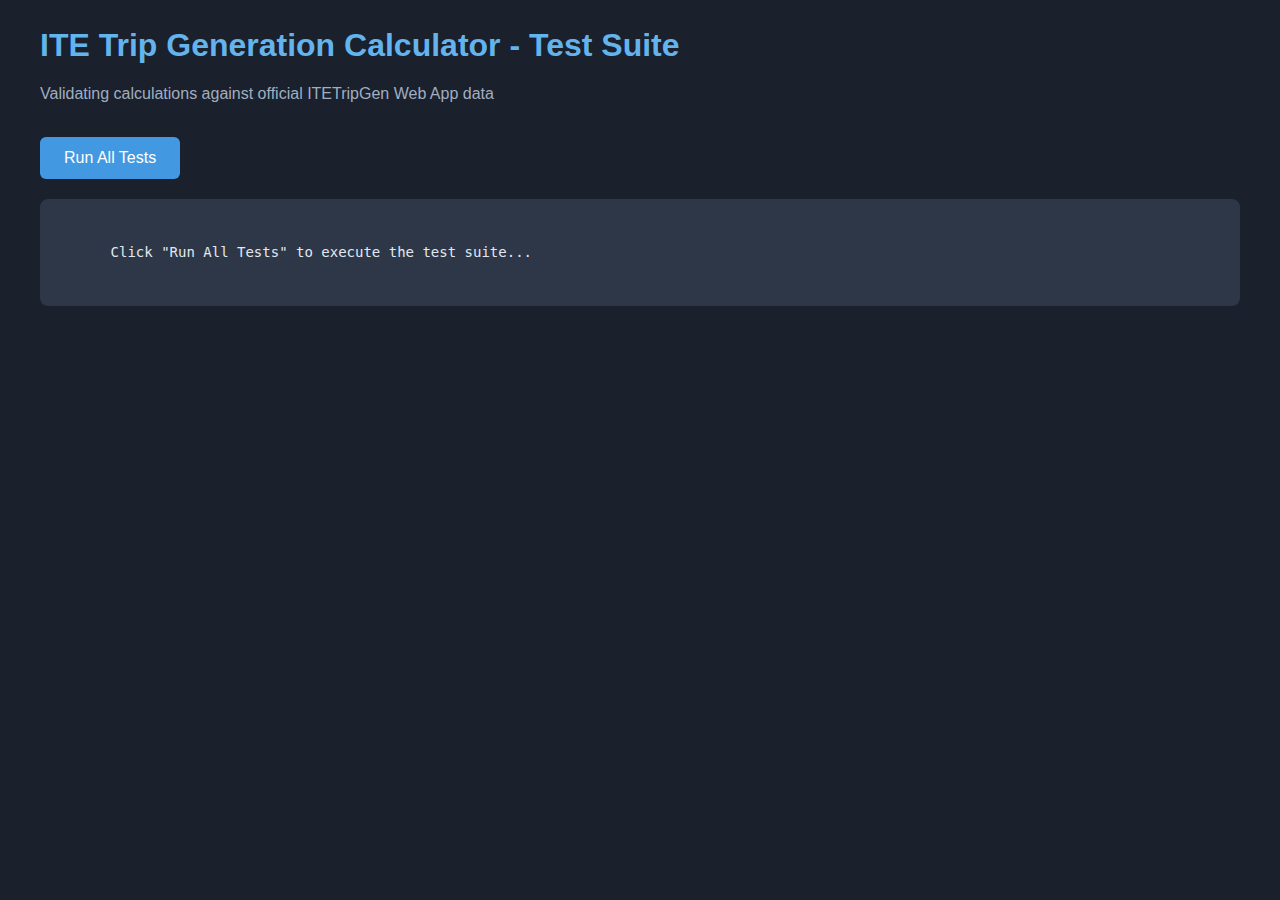
<file: tool/tests/test-runner.html>
<!DOCTYPE html>
<html lang="en">
<head>
  <meta charset="UTF-8">
  <meta name="viewport" content="width=device-width, initial-scale=1.0">
  <title>ITE Calculator - Test Suite</title>
  <style>
    * { box-sizing: border-box; margin: 0; padding: 0; }
    body {
      font-family: -apple-system, BlinkMacSystemFont, "Segoe UI", Roboto, sans-serif;
      background: #1a202c;
      color: #e2e8f0;
      padding: 20px;
      line-height: 1.6;
    }
    .container { max-width: 1200px; margin: 0 auto; }
    h1 {
      color: #63b3ed;
      margin-bottom: 10px;
    }
    .subtitle {
      color: #a0aec0;
      margin-bottom: 30px;
    }
    .summary-box {
      display: grid;
      grid-template-columns: repeat(4, 1fr);
      gap: 15px;
      margin-bottom: 30px;
    }
    .stat-card {
      background: #2d3748;
      border-radius: 8px;
      padding: 20px;
      text-align: center;
    }
    .stat-value {
      font-size: 2.5rem;
      font-weight: 700;
    }
    .stat-label {
      color: #a0aec0;
      font-size: 0.875rem;
      text-transform: uppercase;
    }
    .passed .stat-value { color: #48bb78; }
    .failed .stat-value { color: #fc8181; }
    .total .stat-value { color: #63b3ed; }
    .rate .stat-value { color: #f6e05e; }
    .test-output {
      background: #2d3748;
      border-radius: 8px;
      padding: 20px;
      font-family: "SFMono-Regular", Consolas, monospace;
      font-size: 0.875rem;
      white-space: pre-wrap;
      overflow-x: auto;
      max-height: 600px;
      overflow-y: auto;
    }
    .pass { color: #48bb78; }
    .fail { color: #fc8181; }
    .header-line { color: #63b3ed; font-weight: bold; }
    .btn {
      background: #4299e1;
      color: white;
      border: none;
      padding: 12px 24px;
      border-radius: 6px;
      font-size: 1rem;
      cursor: pointer;
      margin-bottom: 20px;
    }
    .btn:hover { background: #3182ce; }
    .test-table {
      width: 100%;
      border-collapse: collapse;
      margin-top: 20px;
      background: #2d3748;
      border-radius: 8px;
      overflow: hidden;
    }
    .test-table th, .test-table td {
      padding: 12px 15px;
      text-align: left;
      border-bottom: 1px solid #4a5568;
    }
    .test-table th {
      background: #1a365d;
      color: #90cdf4;
      font-weight: 600;
    }
    .test-table tr:hover { background: #3d4a5c; }
    .status-pass {
      background: rgba(72, 187, 120, 0.2);
      color: #48bb78;
      padding: 4px 10px;
      border-radius: 4px;
      font-weight: 600;
    }
    .status-fail {
      background: rgba(252, 129, 129, 0.2);
      color: #fc8181;
      padding: 4px 10px;
      border-radius: 4px;
      font-weight: 600;
    }
  </style>
</head>
<body>
  <div class="container">
    <h1>ITE Trip Generation Calculator - Test Suite</h1>
    <p class="subtitle">Validating calculations against official ITETripGen Web App data</p>

    <button class="btn" onclick="executeTests()">Run All Tests</button>

    <div class="summary-box" id="summary-box" style="display: none;">
      <div class="stat-card total">
        <div class="stat-value" id="total-tests">0</div>
        <div class="stat-label">Total Tests</div>
      </div>
      <div class="stat-card passed">
        <div class="stat-value" id="passed-tests">0</div>
        <div class="stat-label">Passed</div>
      </div>
      <div class="stat-card failed">
        <div class="stat-value" id="failed-tests">0</div>
        <div class="stat-label">Failed</div>
      </div>
      <div class="stat-card rate">
        <div class="stat-value" id="success-rate">0%</div>
        <div class="stat-label">Success Rate</div>
      </div>
    </div>

    <div id="test-results"></div>

    <div class="test-output" id="console-output">
      Click "Run All Tests" to execute the test suite...
    </div>
  </div>

  <!-- Load dependencies -->
  <script src="../assets/js/ite-database.js"></script>
  <script src="../assets/js/calculator.js"></script>
  <script src="calculator-tests.js"></script>

  <script>
    // Capture console output
    const outputDiv = document.getElementById('console-output');
    const originalLog = console.log;

    function formatLine(text) {
      if (text.includes('✓ PASS')) {
        return `<span class="pass">${text}</span>`;
      } else if (text.includes('✗ FAIL')) {
        return `<span class="fail">${text}</span>`;
      } else if (text.includes('===') || text.includes('╔') || text.includes('╚') || text.includes('║')) {
        return `<span class="header-line">${text}</span>`;
      }
      return text;
    }

    function executeTests() {
      outputDiv.innerHTML = '';

      // Override console.log to capture output
      console.log = function(...args) {
        originalLog.apply(console, args);
        const text = args.map(a => typeof a === 'object' ? JSON.stringify(a) : a).join(' ');
        outputDiv.innerHTML += formatLine(text) + '\n';
        outputDiv.scrollTop = outputDiv.scrollHeight;
      };

      // Run tests
      const results = runAllTests();

      // Restore console
      console.log = originalLog;

      // Update summary
      document.getElementById('summary-box').style.display = 'grid';
      document.getElementById('total-tests').textContent = results.passed + results.failed;
      document.getElementById('passed-tests').textContent = results.passed;
      document.getElementById('failed-tests').textContent = results.failed;
      document.getElementById('success-rate').textContent =
        ((results.passed / (results.passed + results.failed)) * 100).toFixed(1) + '%';

      // Build results table
      const resultsDiv = document.getElementById('test-results');
      let tableHTML = `
        <table class="test-table">
          <thead>
            <tr>
              <th>Test Name</th>
              <th>Expected</th>
              <th>Actual</th>
              <th>Diff</th>
              <th>Status</th>
            </tr>
          </thead>
          <tbody>
      `;

      results.tests.forEach(test => {
        const statusClass = test.passed ? 'status-pass' : 'status-fail';
        const statusText = test.passed ? 'PASS' : 'FAIL';
        tableHTML += `
          <tr>
            <td>${test.name}</td>
            <td>${test.expected}</td>
            <td>${test.actual}</td>
            <td>${test.difference !== undefined ? test.difference.toFixed ? test.difference.toFixed(2) : test.difference : 'N/A'}</td>
            <td><span class="${statusClass}">${statusText}</span></td>
          </tr>
        `;
      });

      tableHTML += '</tbody></table>';
      resultsDiv.innerHTML = tableHTML;
    }
  </script>
</body>
</html>
</file>
<file: tool/assets/css/styles.css>
/**
 * ITE Trip Generation Tool - Styles
 * Professional styling for Henrico County Planning
 */

/* ============================================
   CSS Variables
   ============================================ */
:root {
  /* Primary Colors */
  --primary-blue: #1a365d;
  --primary-blue-light: #2c5282;
  --primary-blue-dark: #1a202c;

  /* Accent Colors */
  --accent-green: #38a169;
  --accent-green-light: #48bb78;
  --accent-yellow: #d69e2e;
  --accent-red: #e53e3e;
  --accent-red-light: #fc8181;

  /* Neutral Colors */
  --gray-50: #f7fafc;
  --gray-100: #edf2f7;
  --gray-200: #e2e8f0;
  --gray-300: #cbd5e0;
  --gray-400: #a0aec0;
  --gray-500: #718096;
  --gray-600: #4a5568;
  --gray-700: #2d3748;
  --gray-800: #1a202c;

  /* Gradients */
  --gradient-header: linear-gradient(135deg, #1a365d 0%, #2c5282 100%);
  --gradient-card: linear-gradient(180deg, #ffffff 0%, #f7fafc 100%);
  --gradient-success: linear-gradient(135deg, #38a169 0%, #48bb78 100%);
  --gradient-warning: linear-gradient(135deg, #d69e2e 0%, #ecc94b 100%);
  --gradient-danger: linear-gradient(135deg, #e53e3e 0%, #fc8181 100%);

  /* Shadows */
  --shadow-sm: 0 1px 2px 0 rgba(0, 0, 0, 0.05);
  --shadow-md: 0 4px 6px -1px rgba(0, 0, 0, 0.1), 0 2px 4px -1px rgba(0, 0, 0, 0.06);
  --shadow-lg: 0 10px 15px -3px rgba(0, 0, 0, 0.1), 0 4px 6px -2px rgba(0, 0, 0, 0.05);
  --shadow-xl: 0 20px 25px -5px rgba(0, 0, 0, 0.1), 0 10px 10px -5px rgba(0, 0, 0, 0.04);

  /* Typography */
  --font-family: -apple-system, BlinkMacSystemFont, "Segoe UI", Roboto, "Helvetica Neue", Arial, sans-serif;
  --font-mono: "SFMono-Regular", Consolas, "Liberation Mono", Menlo, monospace;

  /* Spacing */
  --spacing-xs: 0.25rem;
  --spacing-sm: 0.5rem;
  --spacing-md: 1rem;
  --spacing-lg: 1.5rem;
  --spacing-xl: 2rem;
  --spacing-2xl: 3rem;

  /* Border Radius */
  --radius-sm: 0.25rem;
  --radius-md: 0.5rem;
  --radius-lg: 0.75rem;
  --radius-xl: 1rem;
}

/* ============================================
   Reset & Base Styles
   ============================================ */
*, *::before, *::after {
  box-sizing: border-box;
  margin: 0;
  padding: 0;
}

html {
  font-size: 16px;
  scroll-behavior: smooth;
}

body {
  font-family: var(--font-family);
  font-size: 1rem;
  line-height: 1.6;
  color: var(--gray-800);
  background-color: var(--gray-100);
  min-height: 100vh;
}

/* ============================================
   Typography
   ============================================ */
h1, h2, h3, h4, h5, h6 {
  font-weight: 600;
  line-height: 1.3;
  margin-bottom: var(--spacing-md);
  color: var(--gray-800);
}

h1 { font-size: 2rem; }
h2 { font-size: 1.5rem; }
h3 { font-size: 1.25rem; }
h4 { font-size: 1.125rem; }

p {
  margin-bottom: var(--spacing-md);
}

/* ============================================
   Layout
   ============================================ */
.container {
  max-width: 1200px;
  margin: 0 auto;
  padding: 0 var(--spacing-lg);
}

.grid {
  display: grid;
  gap: var(--spacing-lg);
}

.grid-2 {
  grid-template-columns: repeat(2, 1fr);
}

.grid-3 {
  grid-template-columns: repeat(3, 1fr);
}

.grid-4 {
  grid-template-columns: repeat(4, 1fr);
}

@media (max-width: 768px) {
  .grid-2, .grid-3, .grid-4 {
    grid-template-columns: 1fr;
  }
}

/* ============================================
   Header
   ============================================ */
.header {
  background: var(--gradient-header);
  color: white;
  padding: var(--spacing-xl) 0;
  margin-bottom: var(--spacing-xl);
  box-shadow: var(--shadow-lg);
}

.header-content {
  display: flex;
  justify-content: space-between;
  align-items: center;
  flex-wrap: wrap;
  gap: var(--spacing-md);
}

.header h1 {
  color: white;
  margin-bottom: 0;
  font-size: 1.75rem;
}

.header-subtitle {
  opacity: 0.9;
  font-size: 0.9rem;
  margin-top: var(--spacing-xs);
}

.header-badge {
  background: rgba(255, 255, 255, 0.2);
  padding: var(--spacing-xs) var(--spacing-md);
  border-radius: var(--radius-md);
  font-size: 0.85rem;
}

/* ============================================
   Cards
   ============================================ */
.card {
  background: var(--gradient-card);
  border-radius: var(--radius-lg);
  box-shadow: var(--shadow-md);
  padding: var(--spacing-xl);
  margin-bottom: var(--spacing-lg);
  border: 1px solid var(--gray-200);
}

.card-header {
  display: flex;
  justify-content: space-between;
  align-items: center;
  margin-bottom: var(--spacing-lg);
  padding-bottom: var(--spacing-md);
  border-bottom: 2px solid var(--gray-200);
}

.card-title {
  font-size: 1.25rem;
  font-weight: 600;
  color: var(--primary-blue);
  margin-bottom: 0;
}

.card-icon {
  width: 40px;
  height: 40px;
  display: flex;
  align-items: center;
  justify-content: center;
  background: var(--primary-blue);
  color: white;
  border-radius: var(--radius-md);
  font-size: 1.25rem;
}

/* ============================================
   Forms
   ============================================ */
.form-group {
  margin-bottom: var(--spacing-lg);
}

.form-label {
  display: block;
  font-weight: 600;
  margin-bottom: var(--spacing-sm);
  color: var(--gray-700);
}

.form-label-required::after {
  content: " *";
  color: var(--accent-red);
}

.form-input,
.form-select,
.form-textarea {
  width: 100%;
  padding: var(--spacing-md);
  font-size: 1rem;
  border: 2px solid var(--gray-300);
  border-radius: var(--radius-md);
  background-color: white;
  transition: border-color 0.2s, box-shadow 0.2s;
}

.form-input:focus,
.form-select:focus,
.form-textarea:focus {
  outline: none;
  border-color: var(--primary-blue-light);
  box-shadow: 0 0 0 3px rgba(44, 82, 130, 0.2);
}

.form-input::placeholder {
  color: var(--gray-400);
}

.form-helper {
  font-size: 0.85rem;
  color: var(--gray-500);
  margin-top: var(--spacing-xs);
}

.form-error {
  color: var(--accent-red);
  font-size: 0.85rem;
  margin-top: var(--spacing-xs);
}

/* Input Group */
.input-group {
  display: flex;
  gap: var(--spacing-md);
}

.input-group .form-input {
  flex: 1;
}

.input-group .form-select {
  flex: 0 0 auto;
  width: auto;
  min-width: 150px;
}

/* ============================================
   Buttons
   ============================================ */
.btn {
  display: inline-flex;
  align-items: center;
  justify-content: center;
  gap: var(--spacing-sm);
  padding: var(--spacing-md) var(--spacing-xl);
  font-size: 1rem;
  font-weight: 600;
  text-decoration: none;
  border: none;
  border-radius: var(--radius-md);
  cursor: pointer;
  transition: all 0.2s;
}

.btn:disabled {
  opacity: 0.6;
  cursor: not-allowed;
}

.btn-primary {
  background: var(--gradient-header);
  color: white;
}

.btn-primary:hover:not(:disabled) {
  transform: translateY(-2px);
  box-shadow: var(--shadow-lg);
}

.btn-success {
  background: var(--gradient-success);
  color: white;
}

.btn-success:hover:not(:disabled) {
  transform: translateY(-2px);
  box-shadow: var(--shadow-lg);
}

.btn-outline {
  background: transparent;
  border: 2px solid var(--primary-blue);
  color: var(--primary-blue);
}

.btn-outline:hover:not(:disabled) {
  background: var(--primary-blue);
  color: white;
}

.btn-sm {
  padding: var(--spacing-sm) var(--spacing-md);
  font-size: 0.875rem;
}

.btn-lg {
  padding: var(--spacing-lg) var(--spacing-2xl);
  font-size: 1.125rem;
}

.btn-block {
  width: 100%;
}

.btn-group {
  display: flex;
  gap: var(--spacing-md);
  flex-wrap: wrap;
}

/* ============================================
   Tables
   ============================================ */
.table-wrapper {
  overflow-x: auto;
  margin: var(--spacing-lg) 0;
}

.table {
  width: 100%;
  border-collapse: collapse;
  font-size: 0.95rem;
}

.table th,
.table td {
  padding: var(--spacing-md);
  text-align: left;
  border-bottom: 1px solid var(--gray-200);
}

.table th {
  background: var(--gray-100);
  font-weight: 600;
  color: var(--gray-700);
  white-space: nowrap;
}

.table tbody tr:hover {
  background: var(--gray-50);
}

.table-compact th,
.table-compact td {
  padding: var(--spacing-sm) var(--spacing-md);
}

/* ============================================
   Status Badges
   ============================================ */
.badge {
  display: inline-flex;
  align-items: center;
  padding: var(--spacing-xs) var(--spacing-sm);
  font-size: 0.75rem;
  font-weight: 600;
  text-transform: uppercase;
  letter-spacing: 0.05em;
  border-radius: var(--radius-sm);
}

.badge-success {
  background: rgba(56, 161, 105, 0.1);
  color: var(--accent-green);
}

.badge-warning {
  background: rgba(214, 158, 46, 0.1);
  color: var(--accent-yellow);
}

.badge-danger {
  background: rgba(229, 62, 62, 0.1);
  color: var(--accent-red);
}

.badge-info {
  background: rgba(44, 82, 130, 0.1);
  color: var(--primary-blue);
}

/* ============================================
   Status Box
   ============================================ */
.status-box {
  padding: var(--spacing-lg);
  border-radius: var(--radius-lg);
  text-align: center;
  margin: var(--spacing-lg) 0;
}

.status-box-pass {
  background: linear-gradient(135deg, rgba(56, 161, 105, 0.1) 0%, rgba(72, 187, 120, 0.15) 100%);
  border: 2px solid var(--accent-green);
}

.status-box-warning {
  background: linear-gradient(135deg, rgba(214, 158, 46, 0.1) 0%, rgba(236, 201, 75, 0.15) 100%);
  border: 2px solid var(--accent-yellow);
}

.status-box-danger {
  background: linear-gradient(135deg, rgba(229, 62, 62, 0.1) 0%, rgba(252, 129, 129, 0.15) 100%);
  border: 2px solid var(--accent-red);
}

.status-icon {
  font-size: 3rem;
  margin-bottom: var(--spacing-md);
}

.status-title {
  font-size: 1.5rem;
  font-weight: 700;
  margin-bottom: var(--spacing-sm);
}

.status-box-pass .status-title { color: var(--accent-green); }
.status-box-warning .status-title { color: var(--accent-yellow); }
.status-box-danger .status-title { color: var(--accent-red); }

/* ============================================
   Results Section
   ============================================ */
.results-section {
  display: none;
}

.results-section.active {
  display: block;
}

.results-header {
  background: var(--primary-blue);
  color: white;
  padding: var(--spacing-lg);
  border-radius: var(--radius-lg) var(--radius-lg) 0 0;
  margin: -1.5rem -1.5rem var(--spacing-lg);
}

.results-summary {
  display: grid;
  grid-template-columns: repeat(auto-fit, minmax(200px, 1fr));
  gap: var(--spacing-lg);
  margin-bottom: var(--spacing-xl);
}

.summary-stat {
  text-align: center;
  padding: var(--spacing-lg);
  background: var(--gray-50);
  border-radius: var(--radius-md);
  border: 1px solid var(--gray-200);
}

.summary-stat-value {
  font-size: 2rem;
  font-weight: 700;
  color: var(--primary-blue);
  line-height: 1;
}

.summary-stat-label {
  font-size: 0.85rem;
  color: var(--gray-600);
  margin-top: var(--spacing-sm);
  text-transform: uppercase;
  letter-spacing: 0.05em;
}

/* ============================================
   Trip Details Grid
   ============================================ */
.trip-grid {
  display: grid;
  grid-template-columns: repeat(3, 1fr);
  gap: var(--spacing-lg);
  margin-bottom: var(--spacing-xl);
}

@media (max-width: 768px) {
  .trip-grid {
    grid-template-columns: 1fr;
  }
}

.trip-card {
  background: white;
  border-radius: var(--radius-md);
  padding: var(--spacing-lg);
  border: 1px solid var(--gray-200);
  box-shadow: var(--shadow-sm);
}

.trip-card-header {
  display: flex;
  justify-content: space-between;
  align-items: center;
  margin-bottom: var(--spacing-md);
  padding-bottom: var(--spacing-sm);
  border-bottom: 1px solid var(--gray-200);
}

.trip-card-title {
  font-weight: 600;
  color: var(--gray-700);
}

.trip-card-value {
  font-size: 1.75rem;
  font-weight: 700;
  color: var(--primary-blue);
  margin-bottom: var(--spacing-md);
}

.trip-card-breakdown {
  display: flex;
  gap: var(--spacing-lg);
  font-size: 0.9rem;
}

.trip-entering {
  color: var(--accent-green);
}

.trip-exiting {
  color: var(--accent-red);
}

/* ============================================
   Executive Summary
   ============================================ */
.executive-summary {
  background: var(--gray-50);
  border-left: 4px solid var(--primary-blue);
  padding: var(--spacing-lg);
  margin: var(--spacing-lg) 0;
  border-radius: 0 var(--radius-md) var(--radius-md) 0;
}

.executive-summary-title {
  font-size: 0.85rem;
  text-transform: uppercase;
  letter-spacing: 0.05em;
  color: var(--gray-500);
  margin-bottom: var(--spacing-sm);
}

.executive-summary-text {
  font-size: 1.1rem;
  line-height: 1.7;
  color: var(--gray-700);
}

.executive-summary-text strong {
  color: var(--primary-blue);
}

/* ============================================
   Data Quality Section
   ============================================ */
.quality-grid {
  display: grid;
  grid-template-columns: repeat(auto-fit, minmax(150px, 1fr));
  gap: var(--spacing-md);
}

.quality-item {
  text-align: center;
  padding: var(--spacing-md);
  background: white;
  border-radius: var(--radius-md);
  border: 1px solid var(--gray-200);
}

.quality-label {
  font-size: 0.75rem;
  text-transform: uppercase;
  letter-spacing: 0.05em;
  color: var(--gray-500);
  margin-bottom: var(--spacing-xs);
}

.quality-value {
  font-size: 1.25rem;
  font-weight: 600;
}

/* ============================================
   ITE Code Search/Select
   ============================================ */
.ite-search-container {
  position: relative;
}

.ite-search-results {
  position: absolute;
  top: 100%;
  left: 0;
  right: 0;
  max-height: 300px;
  overflow-y: auto;
  background: white;
  border: 2px solid var(--primary-blue-light);
  border-top: none;
  border-radius: 0 0 var(--radius-md) var(--radius-md);
  box-shadow: var(--shadow-lg);
  z-index: 100;
  display: none;
}

.ite-search-results.active {
  display: block;
}

.ite-search-item {
  padding: var(--spacing-md);
  cursor: pointer;
  border-bottom: 1px solid var(--gray-100);
  transition: background 0.15s;
}

.ite-search-item:hover {
  background: var(--gray-50);
}

.ite-search-item-code {
  font-weight: 600;
  color: var(--primary-blue);
}

.ite-search-item-name {
  font-size: 0.9rem;
  color: var(--gray-600);
}

.ite-search-item-category {
  font-size: 0.75rem;
  color: var(--gray-400);
  text-transform: uppercase;
  letter-spacing: 0.05em;
}

/* ============================================
   Info Box
   ============================================ */
.info-box {
  display: flex;
  gap: var(--spacing-md);
  padding: var(--spacing-md);
  background: rgba(44, 82, 130, 0.05);
  border-radius: var(--radius-md);
  border: 1px solid rgba(44, 82, 130, 0.2);
  margin-bottom: var(--spacing-lg);
}

.info-box-icon {
  flex-shrink: 0;
  color: var(--primary-blue);
  font-size: 1.25rem;
}

.info-box-content {
  font-size: 0.9rem;
  color: var(--gray-600);
}

/* ============================================
   Calculation Method Display
   ============================================ */
.method-display {
  background: var(--gray-50);
  padding: var(--spacing-md);
  border-radius: var(--radius-md);
  font-family: var(--font-mono);
  font-size: 0.875rem;
  margin-top: var(--spacing-sm);
  border: 1px solid var(--gray-200);
}

.method-label {
  color: var(--gray-500);
  font-size: 0.75rem;
  text-transform: uppercase;
  letter-spacing: 0.05em;
  margin-bottom: var(--spacing-xs);
}

/* ============================================
   Print Styles
   ============================================ */
@media print {
  body {
    background: white;
    font-size: 12pt;
  }

  .no-print {
    display: none !important;
  }

  .header {
    background: var(--gray-100);
    color: var(--gray-800);
    -webkit-print-color-adjust: exact;
    print-color-adjust: exact;
  }

  .header h1 {
    color: var(--gray-800);
  }

  .card {
    box-shadow: none;
    border: 1px solid var(--gray-300);
    break-inside: avoid;
  }

  .btn {
    display: none;
  }

  .results-header {
    background: var(--gray-100) !important;
    color: var(--gray-800) !important;
    -webkit-print-color-adjust: exact;
    print-color-adjust: exact;
  }

  .status-box {
    -webkit-print-color-adjust: exact;
    print-color-adjust: exact;
  }
}

/* ============================================
   Animations
   ============================================ */
@keyframes fadeIn {
  from {
    opacity: 0;
    transform: translateY(10px);
  }
  to {
    opacity: 1;
    transform: translateY(0);
  }
}

.fade-in {
  animation: fadeIn 0.3s ease-out;
}

@keyframes pulse {
  0%, 100% {
    opacity: 1;
  }
  50% {
    opacity: 0.5;
  }
}

.pulse {
  animation: pulse 1.5s ease-in-out infinite;
}

/* ============================================
   Loading State
   ============================================ */
.loading {
  display: flex;
  align-items: center;
  justify-content: center;
  padding: var(--spacing-xl);
}

.spinner {
  width: 40px;
  height: 40px;
  border: 4px solid var(--gray-200);
  border-top-color: var(--primary-blue);
  border-radius: 50%;
  animation: spin 1s linear infinite;
}

@keyframes spin {
  to {
    transform: rotate(360deg);
  }
}

/* ============================================
   Footer
   ============================================ */
.footer {
  text-align: center;
  padding: var(--spacing-xl) 0;
  margin-top: var(--spacing-2xl);
  border-top: 1px solid var(--gray-200);
  color: var(--gray-500);
  font-size: 0.875rem;
}

.footer a {
  color: var(--primary-blue);
  text-decoration: none;
}

.footer a:hover {
  text-decoration: underline;
}

/* ============================================
   Utilities
   ============================================ */
.text-center { text-align: center; }
.text-right { text-align: right; }
.text-muted { color: var(--gray-500); }
.text-success { color: var(--accent-green); }
.text-warning { color: var(--accent-yellow); }
.text-danger { color: var(--accent-red); }
.text-primary { color: var(--primary-blue); }

.font-mono { font-family: var(--font-mono); }
.font-bold { font-weight: 700; }

.mt-0 { margin-top: 0; }
.mt-1 { margin-top: var(--spacing-sm); }
.mt-2 { margin-top: var(--spacing-md); }
.mt-3 { margin-top: var(--spacing-lg); }
.mt-4 { margin-top: var(--spacing-xl); }

.mb-0 { margin-bottom: 0; }
.mb-1 { margin-bottom: var(--spacing-sm); }
.mb-2 { margin-bottom: var(--spacing-md); }
.mb-3 { margin-bottom: var(--spacing-lg); }
.mb-4 { margin-bottom: var(--spacing-xl); }

.hidden { display: none; }
.visible { display: block; }

/* Responsive Utilities */
@media (max-width: 768px) {
  .hide-mobile { display: none; }
}

@media (min-width: 769px) {
  .hide-desktop { display: none; }
}
</file>
